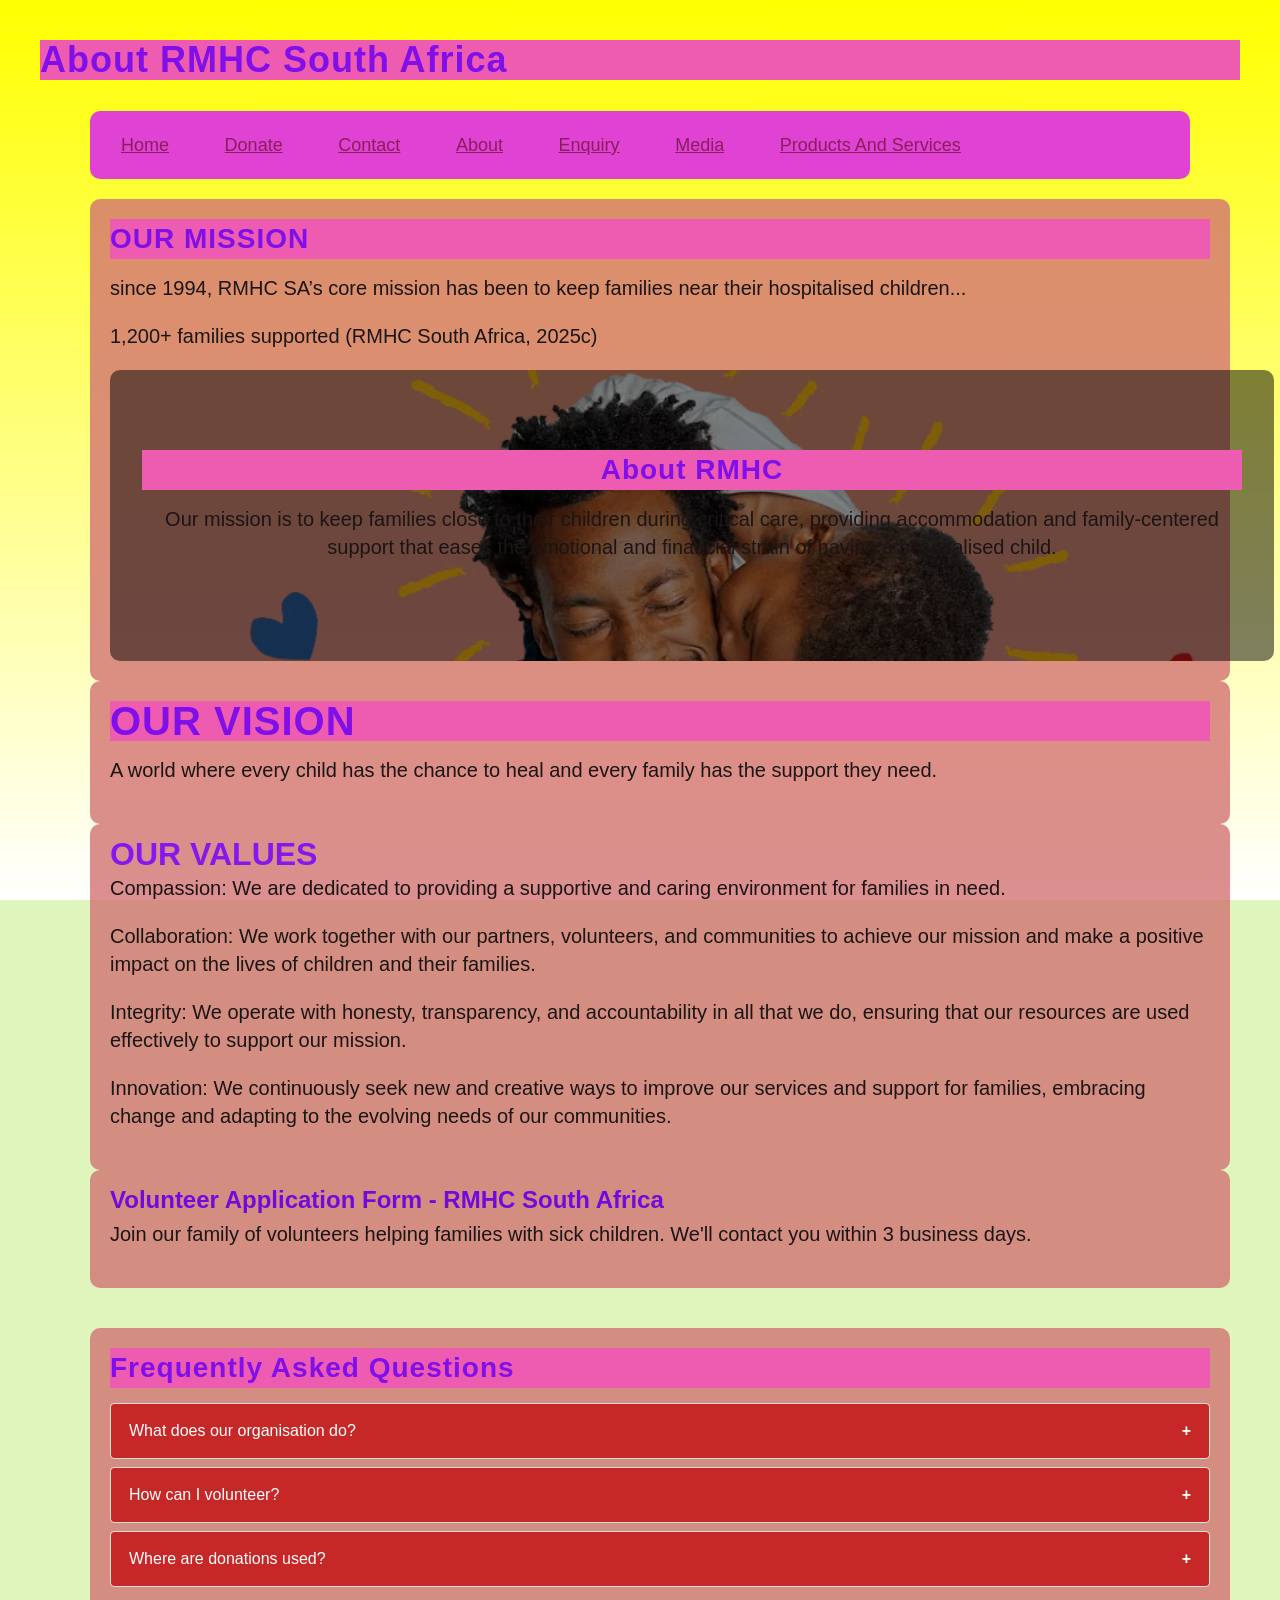
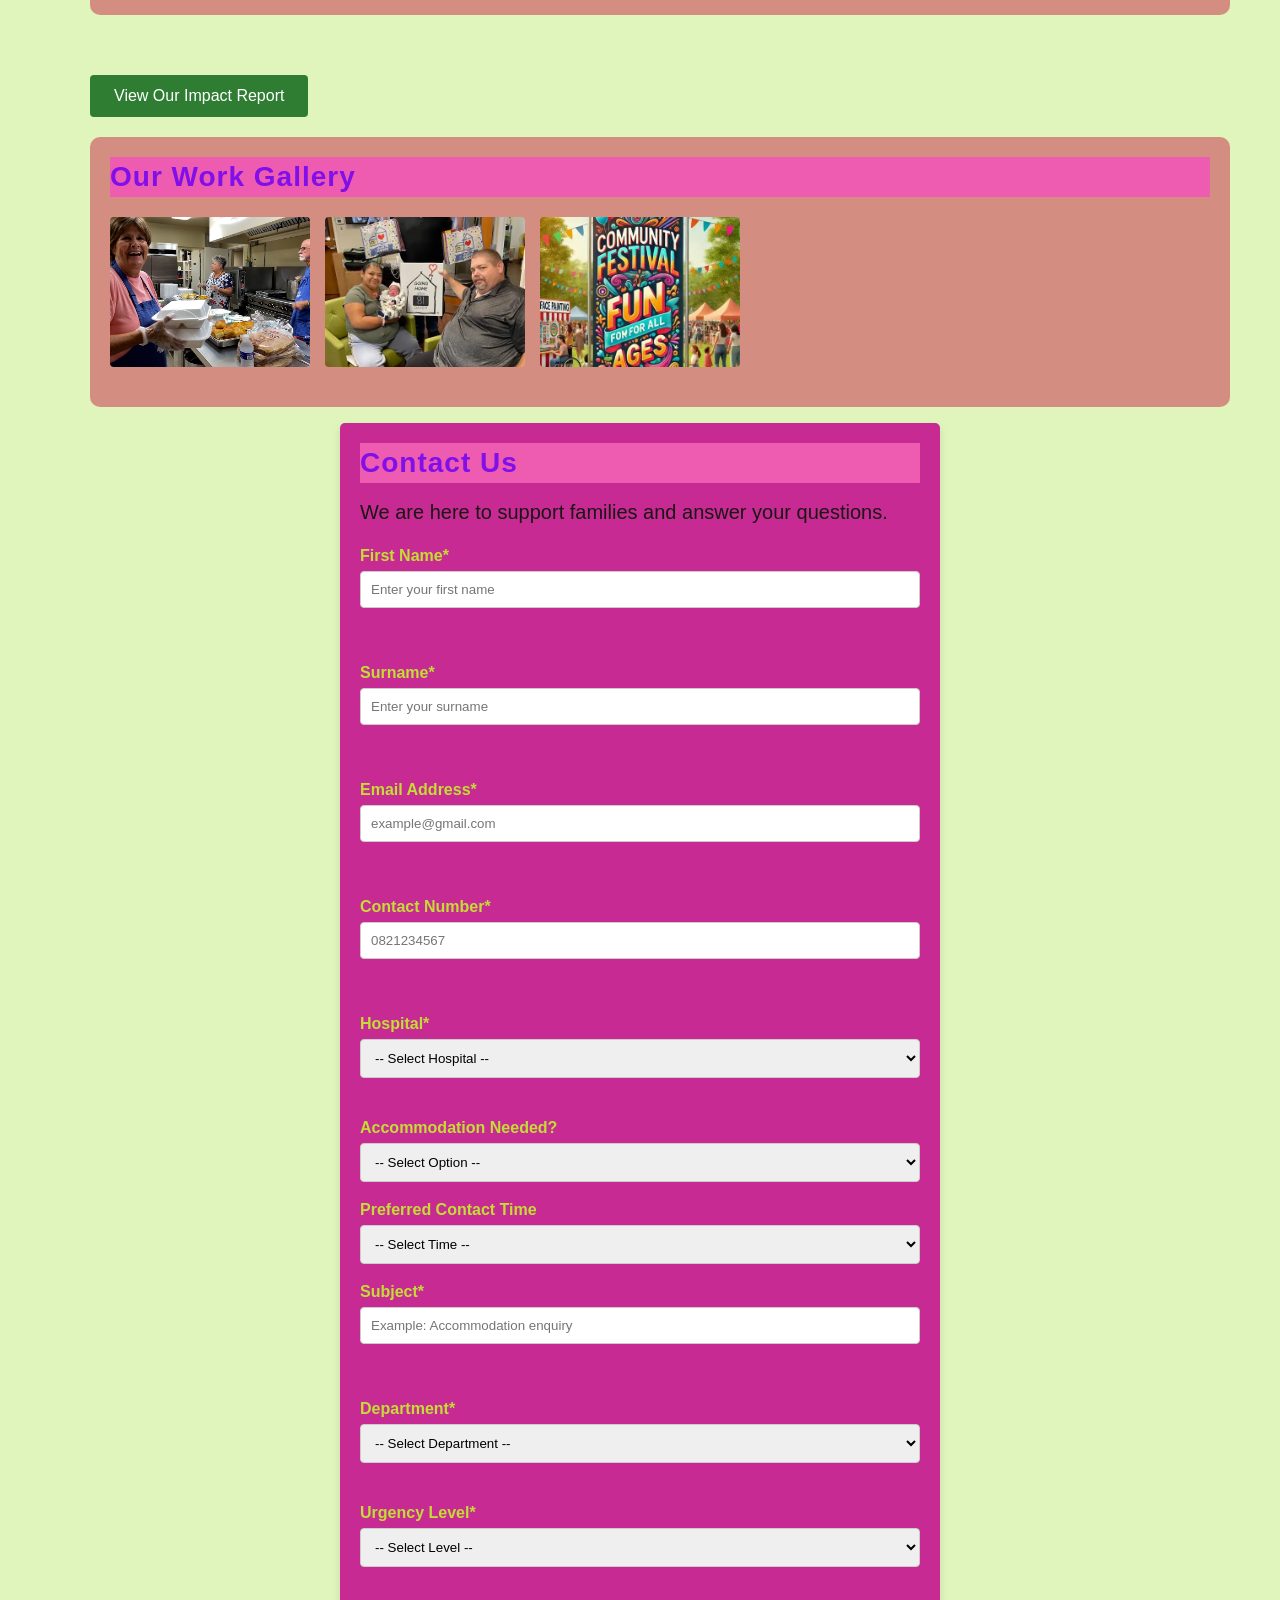
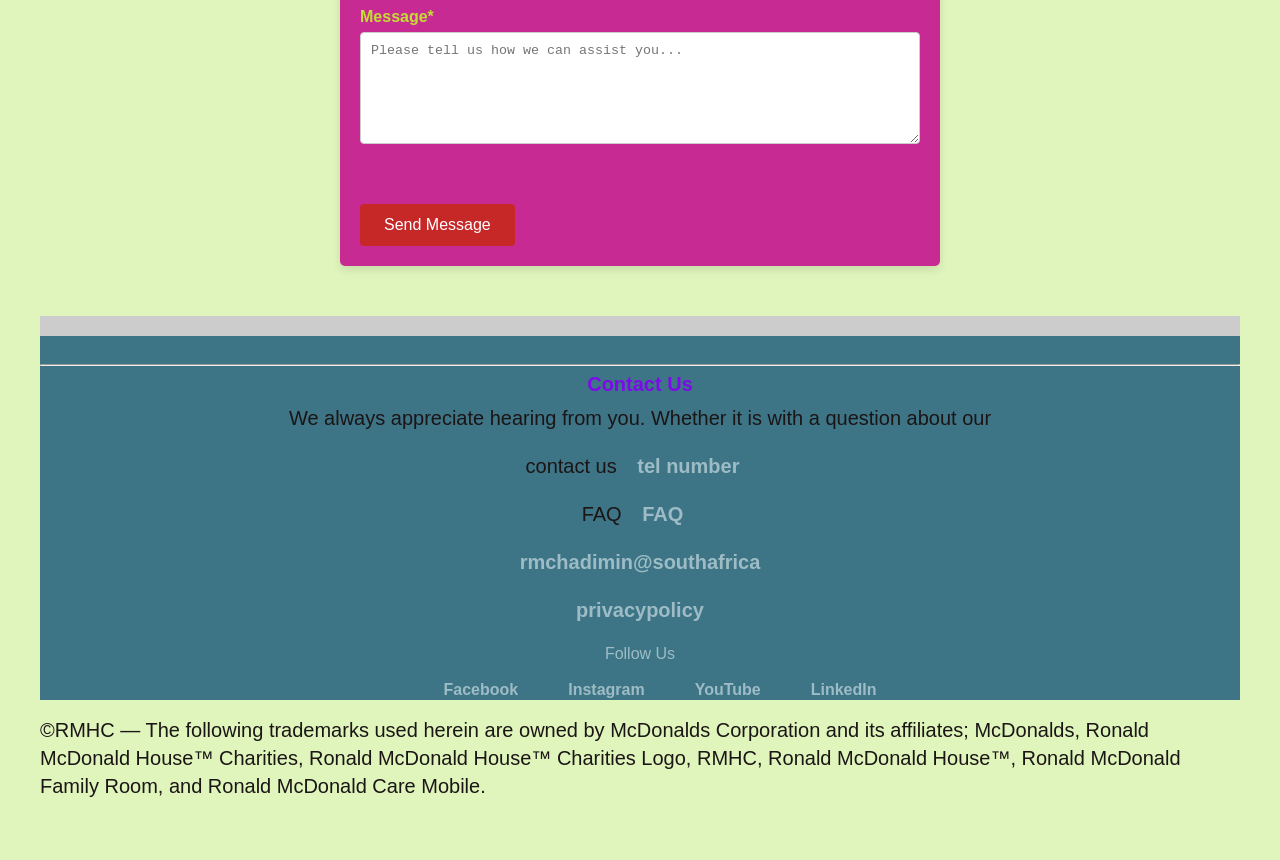
<file: about.html>
<!DOCTYPE html>
<html>
    <head>
    <meta charset="UTF-8">
    <meta name="viewport" content="width=device-width, initial-scale=1.0">
    <title>About Us | RMHC South Africa</title>
    <meta name="description" content="Learn about Ronald McDonald House Charities South Africa and our mission to support families.">
    <meta http-equiv="Content-Security-Policy" content="default-src 'self'; script-src 'self'; style-src 'self' 'unsafe-inline'; img-src 'self' data: https:; frame-src https://www.google.com;">
 <link rel="stylesheet" href="style.css">
</head>
<body>


<!-- tittle and main content -->
<h1>About RMHC South Africa</h1>
<!--main content-->
<main>
  <!--main  navigation menu- fixedstructure with ul inside nav -->
        <nav>
            <ul>
                <li><a href="index.html">Home</a></li>
                <li><a href="donate.html">Donate</a></li>
                <li><a href="contact.html">Contact</a></li>
                <li><a href="about.html">About</a></li>
                <li><a href="enquiry.html">Enquiry</a></li>
                <li><a href="media.html">Media</a></li>
                <li><a href="Product and Services.html">Products and Services</a></li>
            </ul>
          </nav>

  <!--mession,  vision, and values statement-->
  <section>
    <h2>OUR MISSION</h2>
    <!--mission statement paraphrased from rmhc.org.za/about-us (RMHC South Africa, 2024) -->
    <p> since 1994, RMHC SA’s core mission has been to keep families near their hospitalised children...</p>
  <p>1,200+ families supported (RMHC South Africa, 2025c)</p>
  
  <section class="about-bg">
  <h2>About RMHC</h2>
  <p>Our mission is to keep families close to their children during critical care, providing accommodation and family-centered support that eases the emotional and 
    financial strain of having a hospitalised child.</p>
</section>
  
  </section>

  <section>
  <h3>OUR VISION</h3>
  <p>A world where every child has the chance to heal and every family has the support they need.</p>
  </section>

  <section>
  <h4>OUR VALUES</h4>
  <p>Compassion: We are dedicated to providing a supportive and caring environment for families in need.</p>
  <p>Collaboration: We work together with our partners, volunteers, and communities to achieve our mission and make a positive impact on the lives of children and their families.</p>
  <p>Integrity: We operate with honesty, transparency, and accountability in all that we do, ensuring that our resources are used effectively to support our mission.</p>
  <p>Innovation: We continuously seek new and creative ways to improve our services and support for families, embracing change and adapting to the evolving needs of our communities.</p>
  </section>

  <section>
<h5>Volunteer Application Form - RMHC South Africa</h5>
<p>Join our family of volunteers helping families with sick children. We'll contact you within 3 business days.</p>

  </section>
  <!-- ACCORDION FAQ SECTION -->
<section class="faq-section">
    <h2>Frequently Asked Questions</h2>
    <div class="accordion">
        <div class="accordion-item">
            <button class="accordion-header">What does our organisation do?</button>
            <div class="accordion-content">
                <p>We provide support services for families in need across South Africa, focusing on food security and housing assistance.</p>
            </div>
        </div>
        <div class="accordion-item">
            <button class="accordion-header">How can I volunteer?</button>
            <div class="accordion-content">
                <p>Fill out the volunteer form above. We require volunteers to be 16+ and available for at least 4 hours per week.</p>
            </div>
        </div>
        <div class="accordion-item">
            <button class="accordion-header">Where are donations used?</button>
            <div class="accordion-content">
                <p>100% of public donations go directly to programme costs. Admin is covered by corporate sponsors.</p>
            </div>
        </div>
    </div>
</section>

<!-- MODAL TRIGGER BUTTON -->
<button id="openModalBtn" class="modal-btn">View Our Impact Report</button>

<!-- MODAL STRUCTURE -->
<div id="impactModal" class="modal">
    <div class="modal-content">
        <span class="close-modal">&times;</span>
        <h2>2025 Impact Report</h2>
        <p>We've helped over 2,000 families this year through our food and housing programmes.</p>
        <p>Download the full PDF report from our Enquiry page.</p>
    </div>
</div>

<!-- LIGHTBOX GALLERY -->
<section class="gallery-section">
    <h2>Our Work Gallery</h2>
    <div class="gallery">
        <img src="img/Volunteer packing up food.jpg" alt="Volunteers packing food" class="gallery-img">
        <img src="img/house handOvers.webp" alt="House handover" class="gallery-img">
        <img src="img/Community Events.webp" alt="Community event" class="gallery-img">
    </div>
</section>

<!-- LIGHTBOX POPUP -->
<div id="lightbox" class="lightbox">
    <span class="close-lightbox">&times;</span>
    <img class="lightbox-content" id="lightboxImg">
    <div id="caption"></div>
</div>
</main>
<form id="contactForm" novalidate>

    <h2>Contact Us</h2>
    <p>We are here to support families and answer your questions.</p>

    <!-- Personal Details -->
    <div class="form-group">
        <label for="cFname">First Name*</label>
        <input type="text" id="cFname"
               placeholder="Enter your first name" required>
        <span class="error" id="cFnameErr"></span>
    </div>

    <div class="form-group">
        <label for="cSname">Surname*</label>
        <input type="text" id="cSname"
               placeholder="Enter your surname" required>
        <span class="error" id="cSnameErr"></span>
    </div>

    <div class="form-group">
        <label for="cEmail">Email Address*</label>
        <input type="email" id="cEmail"
               placeholder="example@gmail.com" required>
        <span class="error" id="cEmailErr"></span>
    </div>

    <div class="form-group">
        <label for="cPhone">Contact Number*</label>
        <input type="tel" id="cPhone"
               placeholder="0821234567" required>
        <span class="error" id="cPhoneErr"></span>
    </div>

    <!-- Hospital Information -->
    <div class="form-group">
        <label for="cHospital">Hospital*</label>
        <select id="cHospital" required>
            <option value="">-- Select Hospital --</option>
            <option value="Chris Hani Baragwanath Hospital">
                Chris Hani Baragwanath Hospital
            </option>
            <option value="Charlotte Maxeke Johannesburg Academic Hospital">
                Charlotte Maxeke Johannesburg Academic Hospital
            </option>
            <option value="Nelson Mandela Children's Hospital">
                Nelson Mandela Children's Hospital
            </option>
            <option value="Red Cross War Memorial Children's Hospital">
                Red Cross War Memorial Children's Hospital
            </option>
            <option value="Other">Other</option>
        </select>
        <span class="error" id="cHospitalErr"></span>
    </div>

    <div class="form-group">
        <label for="cAccommodation">Accommodation Needed?</label>
        <select id="cAccommodation">
            <option value="">-- Select Option --</option>
            <option value="Yes">Yes</option>
            <option value="No">No</option>
            <option value="Need More Information">
                Need More Information
            </option>
        </select>
    </div>

    <div class="form-group">
        <label for="cTime">Preferred Contact Time</label>
        <select id="cTime">
            <option value="">-- Select Time --</option>
            <option value="Morning">Morning (08:00-12:00)</option>
            <option value="Afternoon">Afternoon (12:00-17:00)</option>
            <option value="Evening">Evening (17:00-20:00)</option>
        </select>
    </div>

    <!-- Enquiry Details -->
    <div class="form-group">
        <label for="cSubject">Subject*</label>
        <input type="text" id="cSubject"
               placeholder="Example: Accommodation enquiry"
               required>
        <span class="error" id="cSubjectErr"></span>
    </div>

    <div class="form-group">
        <label for="cDept">Department*</label>
        <select id="cDept" required>
            <option value="">-- Select Department --</option>
            <option value="General">General Enquiries</option>
            <option value="Volunteering">Volunteering</option>
            <option value="Donations">Donations & Sponsorship</option>
            <option value="Family Support">Family Support</option>
        </select>
        <span class="error" id="cDeptErr"></span>
    </div>

    <div class="form-group">
        <label for="cUrgency">Urgency Level*</label>
        <select id="cUrgency" required>
            <option value="">-- Select Level --</option>
            <option value="Low">Low</option>
            <option value="Medium">Medium</option>
            <option value="High">High</option>
        </select>
        <span class="error" id="cUrgencyErr"></span>
    </div>

    <div class="form-group">
        <label for="cMessage">Message*</label>
        <textarea id="cMessage" rows="6"
                  placeholder="Please tell us how we can assist you..."
                  required></textarea>
        <span class="error" id="cMessageErr"></span>
    </div>

    <button type="submit">Send Message</button>

</form>


<!--footer with contactand social information-->
<footer>
  <hr>
    <h6>Contact Us</h6>
    <p>We always appreciate hearing from you. Whether it is with a question about our
  <p>contact us <a href="https://rmhcsouthafrica.org/contact/">tel number</a></p>
  <p>FAQ <a href="https://rmhcsouthafrica.org/faq/">FAQ</a></p>
  <p><a href="rmhcadmin@rmhcsouthafrica.org">rmchadimin@southafrica</a></p>
  <p><a href="https://rmhcsouthafrica.org/privacy-policy/">privacypolicy</a></p>
             <!-- social media platforms are also used -->
    <h7>Follow Us</h7>
    <ul>
        <li><a href="https://www.facebook.com/profile.php?id=61577145423066">Facebook</a></li>
        <li><a href="https://www.instagram.com/rmhcsouthafrica/">Instagram</a></li>
        <li><a href="https://www.youtube.com/channel/UC22h9jaqYZO2PwjFaBDaCFQ">YouTube</a></li>
        <li><a href="https://www.linkedin.com/in/rmhcsouthafrica/">LinkedIn</a></li>
     </ul>         
   <!--Trademark Notice
   <p><small>Trademark Notice: The following trademarks used herein are owned by McDonalds Corporation and its affiliates; McDonalds, Ronald McDonald House™ Charities, Ronald McDonald House™ Charities Logo, RMHC, Ronald McDonald House™, Ronald McDonald Family Room, and Ronald McDonald Care Mobile.</small></p>
   -->
</footer>
<p>©RMHC — The following trademarks used herein are owned by McDonalds Corporation and its affiliates; McDonalds, Ronald McDonald House™ Charities, Ronald McDonald House™ Charities Logo, RMHC, Ronald McDonald House™, Ronald McDonald Family Room, and Ronald McDonald Care Mobile.</p>

    <script src="js/script.js"></script>
</body>
</html>
</file>
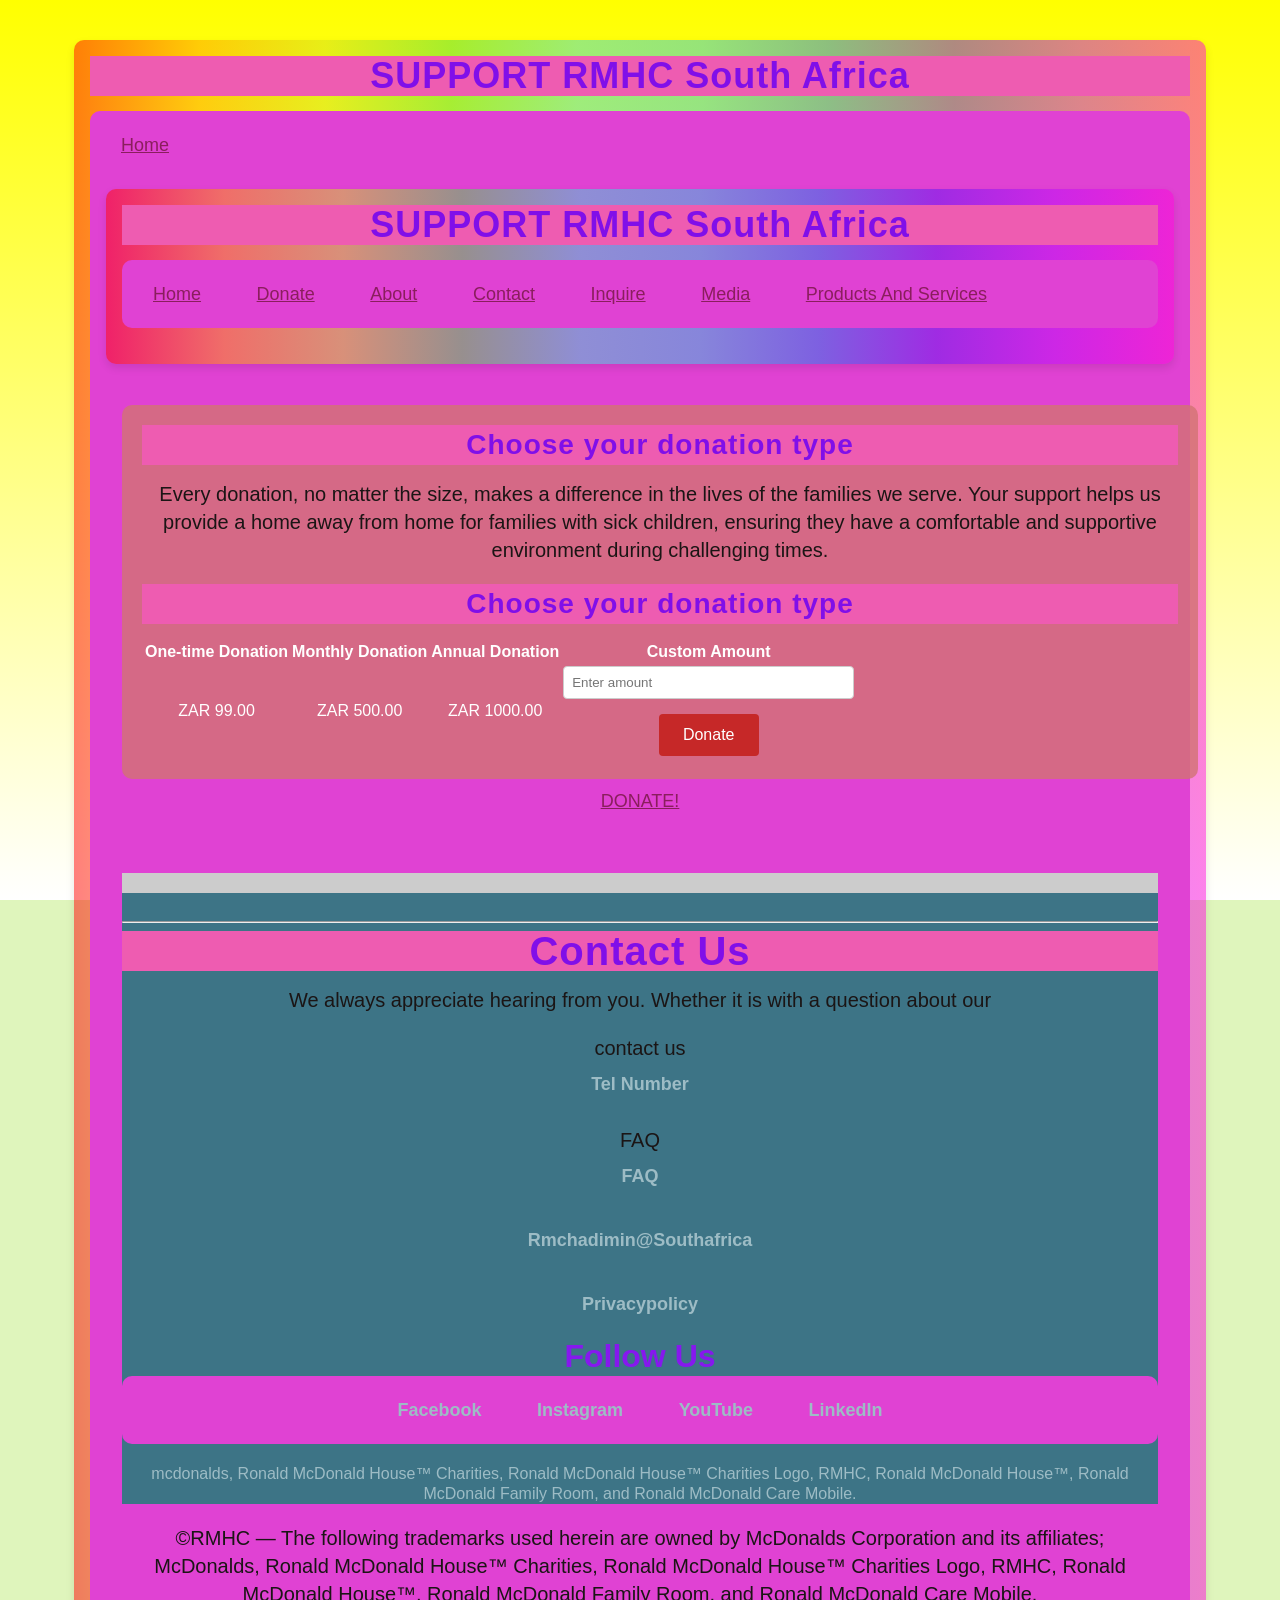
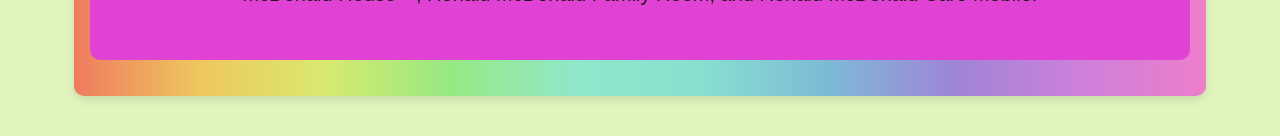
<file: donate.html>
<!DOCTYPE html>
<html lang="en">
  <head>
    <meta charset="UTF-8">
    <meta http-equiv="Content-Security-Policy" content="default-src 'self'; script-src 'self'; style-src 'self' 'unsafe-inline'; img-src 'self' data: https:;">
<meta http-equiv="X-Content-Type-Options" content="nosniff">
<meta http-equiv="X-Frame-Options" content="DENY">
    <meta name="viewport" content="width=device-width, initial-scale=1.0">
    <title>About Us | Ronald McDonald House Charities South Africa</title>
    <meta name="description" content="RMHC South Africa keeps families together during a child's medical crisis. Learn about our Houses, Family Rooms, and Care Mobile programmes.">
    <meta name="keywords" content="Ronald McDonald House South Africa, RMHC Johannesburg, families with sick children, paediatric support SA, charity accommodation">
    <link rel="stylesheet" href="style.css">
</head>

</head>
<body>
  <!-- header with navigation for consistency across pages -->
  <header>
    <h1>SUPPORT RMHC South Africa</h1>
    <nav>
      <ul>
      <li><a href="index.html">Home</a></li>
    <meta name="description" content="Learn about our mission to support families in Mbombela. Founded in 2020, we've helped 2,000+ people with food and housing.">
    <meta name="keywords" content="Mbombela NGO, community support Mpumalanga, volunteer South Africa, charity Mbombela">
    
    <link rel="stylesheet" href="style.css">
</head>
  <header>
    <h1>SUPPORT RMHC South Africa</h1>
    <nav>
      <ul>
      <li><a href="index.html">Home</a></li>
      <li><a href="donate.html">Donate</a></li>
      <li><a href="about.html">About</a></li>
      <li><a href="contact.html">Contact</a></li>
      <li><a href="enquiry.html">Inquire</a></li>
      <li><a href="media.html">Media</a></li>
      <li><a href="Product and Services.html">Products and Services</a></li>
      </ul>
    </nav>
  </header>
  <!-- Main content -->
   <main>
   <section>
    <h2>Choose your donation type</h2>
    <p>Every donation, no matter the size, makes a difference in the lives of the families we serve. Your support helps us provide a home away from home for families with sick children, ensuring they have a comfortable and supportive environment during challenging times.</p>

<h2>Choose your donation type</h2>
<!-- table for donation options -->
<table>
    <tr>
        <th>One-time Donation</th>
        <th>Monthly Donation</th>
        <th>Annual Donation</th>
        <th>Custom Amount</th>
    </tr>

    <tr>
        <td>ZAR 99.00</td>
        <td>ZAR 500.00</td>
        <td>ZAR 1000.00</td>

        <td>
            <input type="number"
                   id="customAmount"
                   placeholder="Enter amount"
                   min="1">

            <button type="button"
                    onclick="donateCustomAmount()">
                Donate
            </button>
        </td>
    </tr>
</table>
</section>

  <!-- link opens in new tab for better user experience -->
<p><a href="donate.html" target="_blank">DONATE!</a></p>

<!-- footer with contact and social information -->

<footer>
    <hr>
    <h3>Contact Us</h3>
    <p>We always appreciate hearing from you. Whether it is with a question about our
  <p>contact us <a href="https://rmhcsouthafrica.org/contact/">tel number</a></p>
  <p>FAQ <a href="https://rmhcsouthafrica.org/faq/">FAQ</a></p>
  <p><a href="rmhcadmin@rmhcsouthafrica.org">rmchadimin@southafrica</a></p>
  <p><a href="https://rmhcsouthafrica.org/privacy-policy/">privacypolicy</a></p>
             <!-- social media platforms are also used -->
    <h4>Follow Us</h4>
    <ul>
        <li><a href="https://www.facebook.com/profile.php?id=61577145423066">Facebook</a></li>
        <li><a href="https://www.instagram.com/rmhcsouthafrica/">Instagram</a></li>
        <li><a href="https://www.youtube.com/channel/UC22h9jaqYZO2PwjFaBDaCFQ">YouTube</a></li>
        <li><a href="https://www.linkedin.com/in/rmhcsouthafrica/">LinkedIn</a></li>
     </ul>         
   <!--Trademark Notice
   <p><small>Trademark Notice: The following trademarks used herein are owned by McDonalds Corporation and its affiliates; McDonalds, Ronald McDonald House™ Charities, Ronald McDonald House™ Charities Logo, RMHC, Ronald McDonald House™, Ronald McDonald Family Room, and Ronald McDonald Care Mobile.</small></p>
   -->
   mcdonalds, Ronald McDonald House™ Charities, Ronald McDonald House™ Charities Logo, RMHC, Ronald McDonald House™, Ronald McDonald Family Room, and Ronald McDonald Care Mobile.</p>
</footer>
<p>©RMHC — The following trademarks used herein are owned by McDonalds Corporation and its affiliates; McDonalds, Ronald McDonald House™ Charities, Ronald McDonald House™ Charities Logo, RMHC, Ronald McDonald House™, Ronald McDonald Family Room, and Ronald McDonald Care Mobile.</p>


</body>
      </html>
</file>
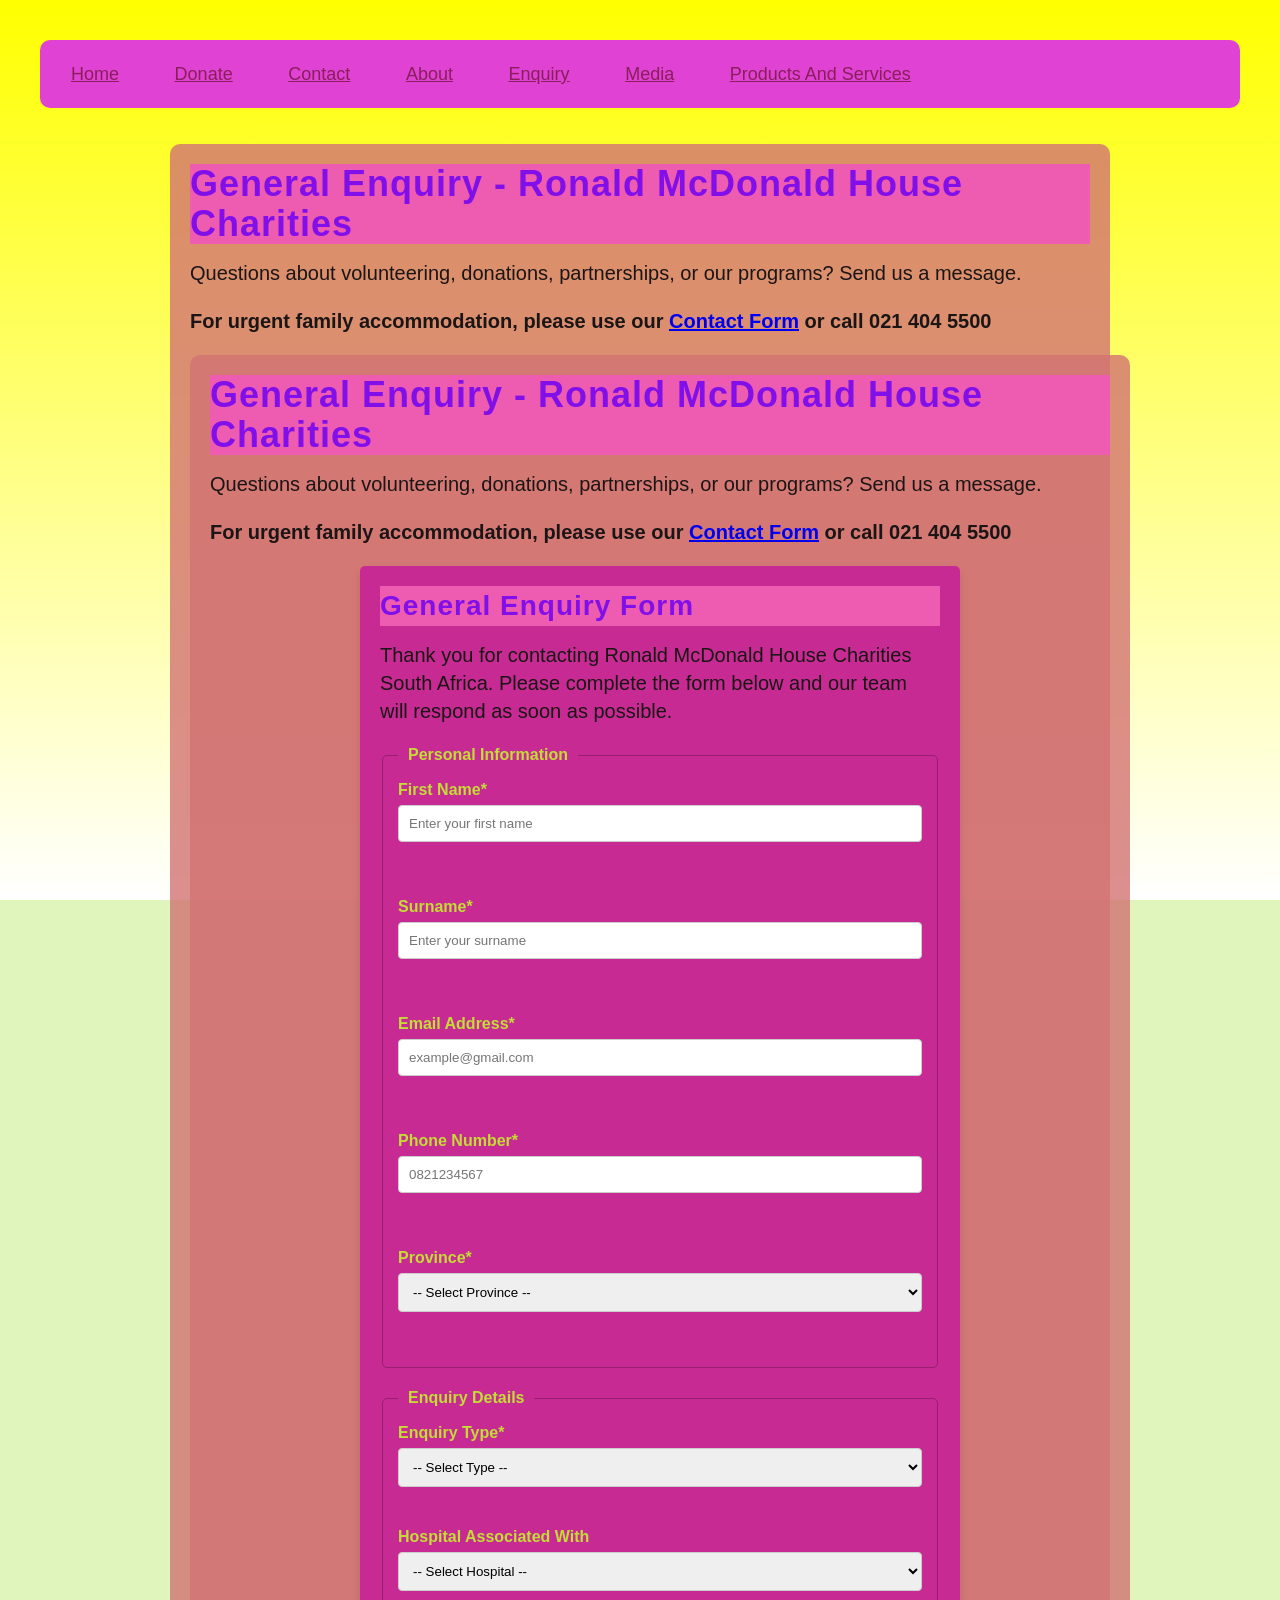
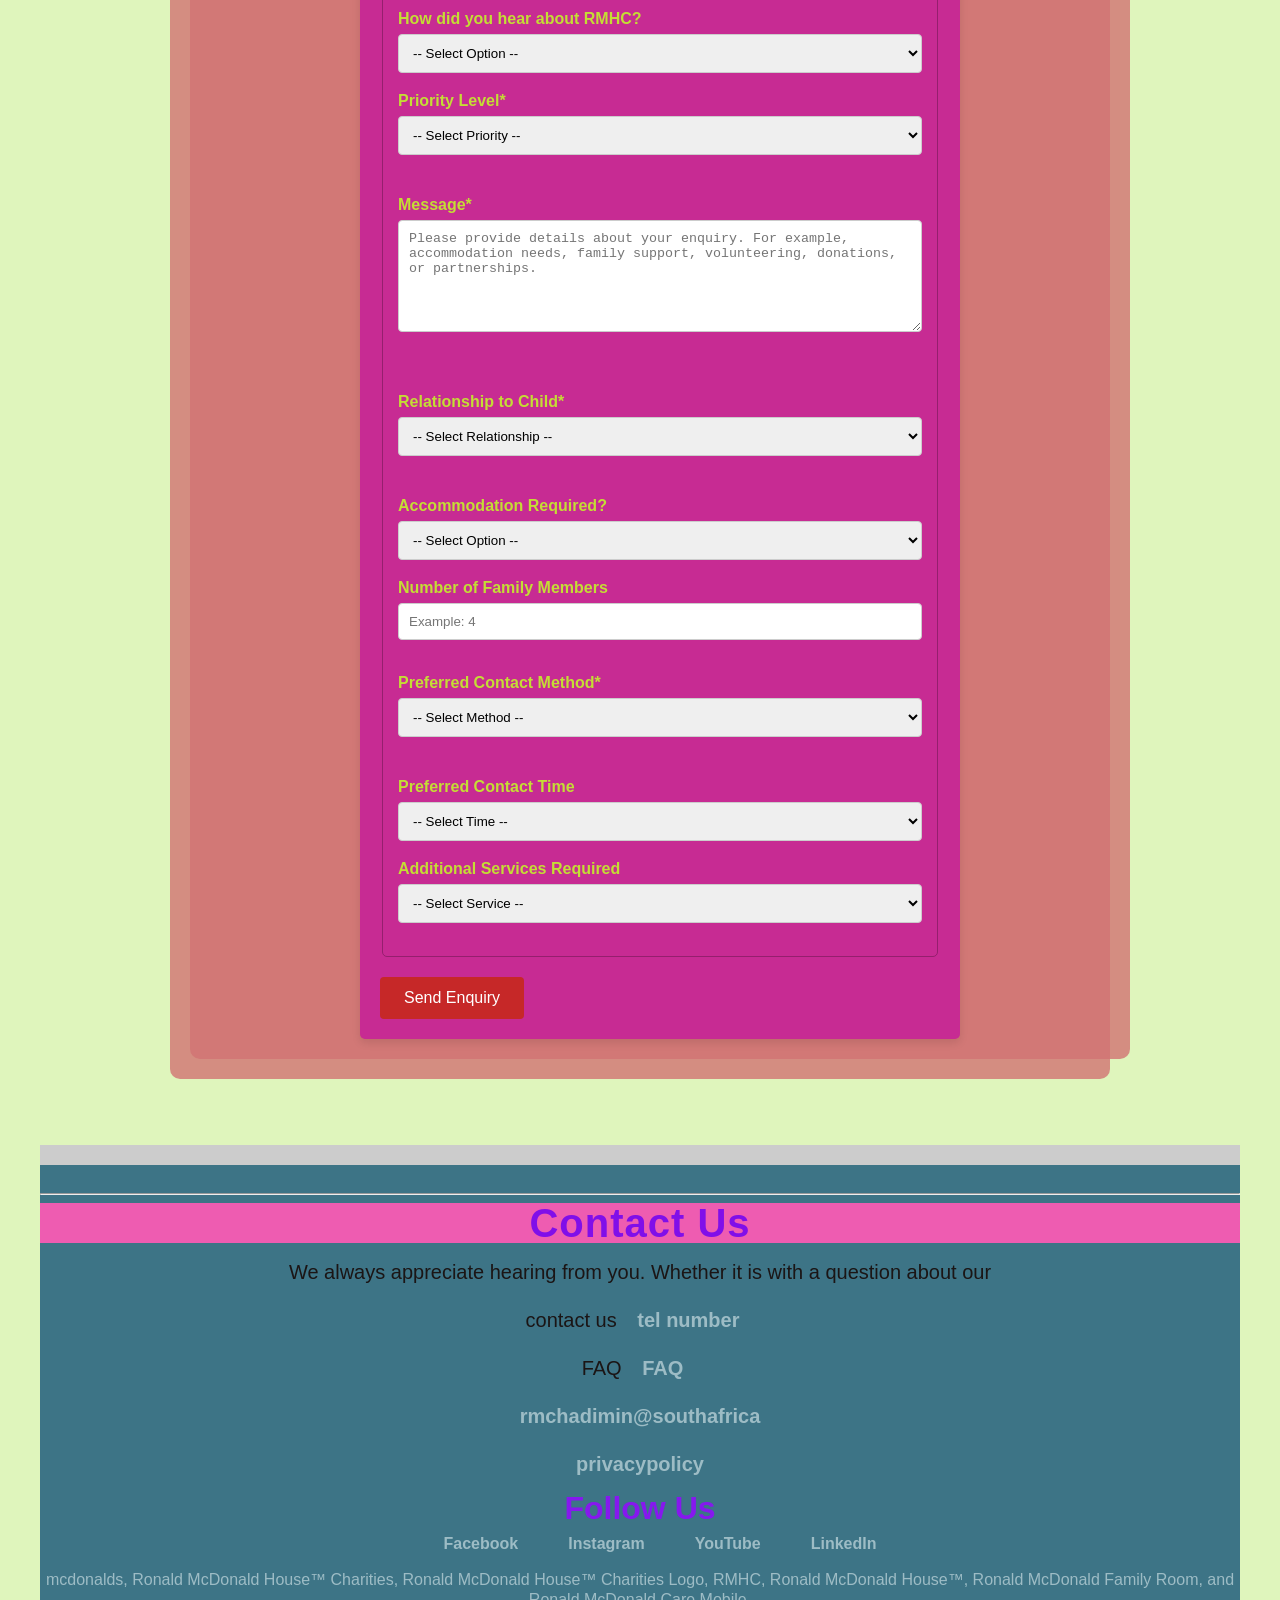
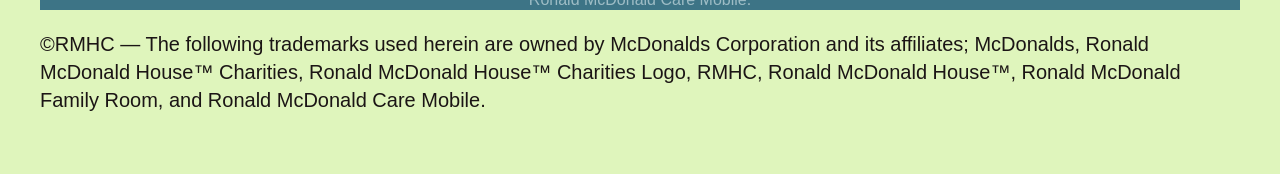
<file: enquiry.html>
<!DOCTYPE html>
<html lang="en">
<head>
    <head>
    <meta charset="UTF-8">
    <meta name="viewport" content="width=device-width, initial-scale=1.0">
    <title>Enquiry | RMHC South Africa</title>
    <meta name="description" content="Send an enquiry to Ronald McDonald House Charities South Africa.">
    <meta http-equiv="Content-Security-Policy" content="default-src 'self'; script-src 'self'; style-src 'self' 'unsafe-inline'; img-src 'self' data: https:; frame-src https://www.google.com;">
    <link rel="stylesheet" href="style.css">
</head>

</head>
<!--main  navigation menu- fixedstructure with ul inside nav -->
        <nav>
            <ul>
                <li><a href="index.html">Home</a></li>
                <li><a href="donate.html">Donate</a></li>
                <li><a href="contact.html">Contact</a></li>
                <li><a href="about.html">About</a></li>
                <li><a href="enquiry.html">Enquiry</a></li>
                <li><a href="media.html">Media</a></li>
                <li><a href="Product and Services.html">Products and Services</a></li>
            </ul>
        </nav>
<!-- This is where you enter your personal information -->
  <main>
<section class="contact-section">
  <h1>General Enquiry - Ronald McDonald House Charities</h1>
  <p>Questions about volunteering, donations, partnerships, or our programs? Send us a message.</p>
  <p><strong>For urgent family accommodation, please use our <a href="contact.html">Contact Form</a> or call 021 404 5500</strong></p>
<!DOCTYPE html>
<html lang="en">
<head>
  <meta charset="UTF-8">
  <meta name="viewport" content="width=device-width, initial-scale=1.0">
  <title>Enquiry Form - RMHC SA</title>
  <link rel="stylesheet" href="style.css">
</head>
<body>

<section class="contact-section">
  <h1>General Enquiry - Ronald McDonald House Charities</h1>
  <p>Questions about volunteering, donations, partnerships, or our programs? Send us a message.</p>
  <p><strong>For urgent family accommodation, please use our <a href="contact.html">Contact Form</a> or call 021 404 5500</strong></p>

<form id="enquiryForm" novalidate>

    <h2>General Enquiry Form</h2>

    <p>
        Thank you for contacting Ronald McDonald House Charities South Africa.
        Please complete the form below and our team will respond as soon as possible.
    </p>

    <!-- Personal Details -->
    <fieldset>
        <legend>Personal Information</legend>

        <div class="form-group">
            <label for="eFname">First Name*</label>
            <input type="text" id="eFname"
                   placeholder="Enter your first name" required>
            <span class="error" id="eFnameErr"></span>
        </div>

        <div class="form-group">
            <label for="eSname">Surname*</label>
            <input type="text" id="eSname"
                   placeholder="Enter your surname" required>
            <span class="error" id="eSnameErr"></span>
        </div>

        <div class="form-group">
            <label for="eEmail">Email Address*</label>
            <input type="email" id="eEmail"
                   placeholder="example@gmail.com" required>
            <span class="error" id="eEmailErr"></span>
        </div>

        <div class="form-group">
            <label for="ePhone">Phone Number*</label>
            <input type="tel" id="ePhone"
                   placeholder="0821234567" required>
            <span class="error" id="ePhoneErr"></span>
        </div>

        <div class="form-group">
            <label for="eProvince">Province*</label>
            <select id="eProvince" required>
                <option value="">-- Select Province --</option>
                <option>Gauteng</option>
                <option>Western Cape</option>
                <option>KwaZulu-Natal</option>
                <option>Eastern Cape</option>
                <option>Mpumalanga</option>
                <option>Limpopo</option>
                <option>North West</option>
                <option>Free State</option>
                <option>Northern Cape</option>
            </select>
            <span class="error" id="eProvinceErr"></span>
        </div>

    </fieldset>

    <!-- Enquiry Details -->
    <fieldset>
        <legend>Enquiry Details</legend>

        <div class="form-group">
            <label for="eType">Enquiry Type*</label>
            <select id="eType" required>
                <option value="">-- Select Type --</option>
                <option>Accommodation Information</option>
                <option>Family Support Services</option>
                <option>Donations and Sponsorship</option>
                <option>Volunteer Opportunities</option>
                <option>Corporate Partnerships</option>
                <option>Fundraising Events</option>
                <option>Media and Press</option>
                <option>Careers</option>
                <option>General Information</option>
                <option>Other</option>
            </select>
            <span class="error" id="eTypeErr"></span>
        </div>

        <div class="form-group">
            <label for="eHospital">Hospital Associated With</label>
            <select id="eHospital">
                <option value="">-- Select Hospital --</option>
                <option>Nelson Mandela Children's Hospital</option>
                <option>Chris Hani Baragwanath Hospital</option>
                <option>Charlotte Maxeke Hospital</option>
                <option>Red Cross Children's Hospital</option>
                <option>Other Hospital</option>
            </select>
        </div>

        <div class="form-group">
            <label for="eRef">How did you hear about RMHC?</label>
            <select id="eRef">
                <option value="">-- Select Option --</option>
                <option>Social Media</option>
                <option>Friend or Family</option>
                <option>Hospital Staff</option>
                <option>Website</option>
                <option>News Article</option>
                <option>Community Event</option>
                <option>McDonald's Restaurant</option>
            </select>
        </div>

        <div class="form-group">
            <label for="ePriority">Priority Level*</label>
            <select id="ePriority" required>
                <option value="">-- Select Priority --</option>
                <option>Low</option>
                <option>Medium</option>
                <option>High</option>
                <option>Urgent</option>
            </select>
            <span class="error" id="ePriorityErr"></span>
        </div>

        <div class="form-group">
            <label for="eMessage">Message*</label>
            <textarea id="eMessage"
                      rows="6"
                      placeholder="Please provide details about your enquiry. For example, accommodation needs, family support, volunteering, donations, or partnerships."
                      required></textarea>
            <span class="error" id="eMessageErr"></span>
        </div>
<div class="form-group">
    <label for="eRelation">Relationship to Child*</label>
    <select id="eRelation" required>
        <option value="">-- Select Relationship --</option>
        <option>Parent</option>
        <option>Guardian</option>
        <option>Grandparent</option>
        <option>Relative</option>
        <option>Other</option>
    </select>
    <span class="error" id="eRelationErr"></span>
</div>

<div class="form-group">
    <label for="eAccommodation">Accommodation Required?</label>
    <select id="eAccommodation">
        <option value="">-- Select Option --</option>
        <option>Yes</option>
        <option>No</option>
        <option>Need More Information</option>
    </select>
</div>

<div class="form-group">
    <label for="eFamilySize">Number of Family Members</label>
    <input type="number"
           id="eFamilySize"
           min="1"
           max="10"
           placeholder="Example: 4">
</div>

<div class="form-group">
    <label for="eContactMethod">Preferred Contact Method*</label>
    <select id="eContactMethod" required>
        <option value="">-- Select Method --</option>
        <option>Email</option>
        <option>Phone Call</option>
        <option>WhatsApp</option>
    </select>
    <span class="error" id="eContactMethodErr"></span>
</div>

<div class="form-group">
    <label for="eContactTime">Preferred Contact Time</label>
    <select id="eContactTime">
        <option value="">-- Select Time --</option>
        <option>Morning (08:00 - 12:00)</option>
        <option>Afternoon (12:00 - 17:00)</option>
        <option>Evening (17:00 - 20:00)</option>
    </select>
</div>

<div class="form-group">
    <label for="eServices">Additional Services Required</label>
    <select id="eServices">
        <option value="">-- Select Service --</option>
        <option>Accommodation Support</option>
        <option>Family Support</option>
        <option>Counselling Information</option>
        <option>Transport Assistance</option>
        <option>Donation Information</option>
        <option>Volunteer Information</option>
    </select>
</div>
    </fieldset>

    <button type="submit">Send Enquiry</button>

</form>
</main>

<!-- Footer section with contact information -->
 <footer>
    <hr>
    <h3>Contact Us</h3>
    <p>We always appreciate hearing from you. Whether it is with a question about our
  <p>contact us <a href="https://rmhcsouthafrica.org/contact/">tel number</a></p>
  <p>FAQ <a href="https://rmhcsouthafrica.org/faq/">FAQ</a></p>
  <p><a href="rmhcadmin@rmhcsouthafrica.org">rmchadimin@southafrica</a></p>
  <p><a href="https://rmhcsouthafrica.org/privacy-policy/">privacypolicy</a></p>
             <!-- social media platforms are also used -->

    <h4>Follow Us</h4>
    <ul>
        <li><a href="https://www.facebook.com/profile.php?id=61577145423066">Facebook</a></li>
        <li><a href="https://www.instagram.com/rmhcsouthafrica/">Instagram</a></li>
        <li><a href="https://www.youtube.com/channel/UC22h9jaqYZO2PwjFaBDaCFQ">YouTube</a></li>
        <li><a href="https://www.linkedin.com/in/rmhcsouthafrica/">LinkedIn</a></li>
     </ul>         
   <!--Trademark Notice
   <p><small>Trademark Notice: The following trademarks used herein are owned by McDonalds Corporation and its affiliates; McDonalds, Ronald McDonald House™ Charities, Ronald McDonald House™ Charities Logo, RMHC, Ronald McDonald House™, Ronald McDonald Family Room, and Ronald McDonald Care Mobile.</small></p>
   -->
   mcdonalds, Ronald McDonald House™ Charities, Ronald McDonald House™ Charities Logo, RMHC, Ronald McDonald House™, Ronald McDonald Family Room, and Ronald McDonald Care Mobile.</p>
</footer>  

<p>©RMHC — The following trademarks used herein are owned by McDonalds Corporation and its affiliates; McDonalds, Ronald McDonald House™ Charities, Ronald McDonald House™ Charities Logo, RMHC, Ronald McDonald House™, Ronald McDonald Family Room, and Ronald McDonald Care Mobile.</P>

  <script src="js/script.js" defer></script>  
</body>

</html>
</file>
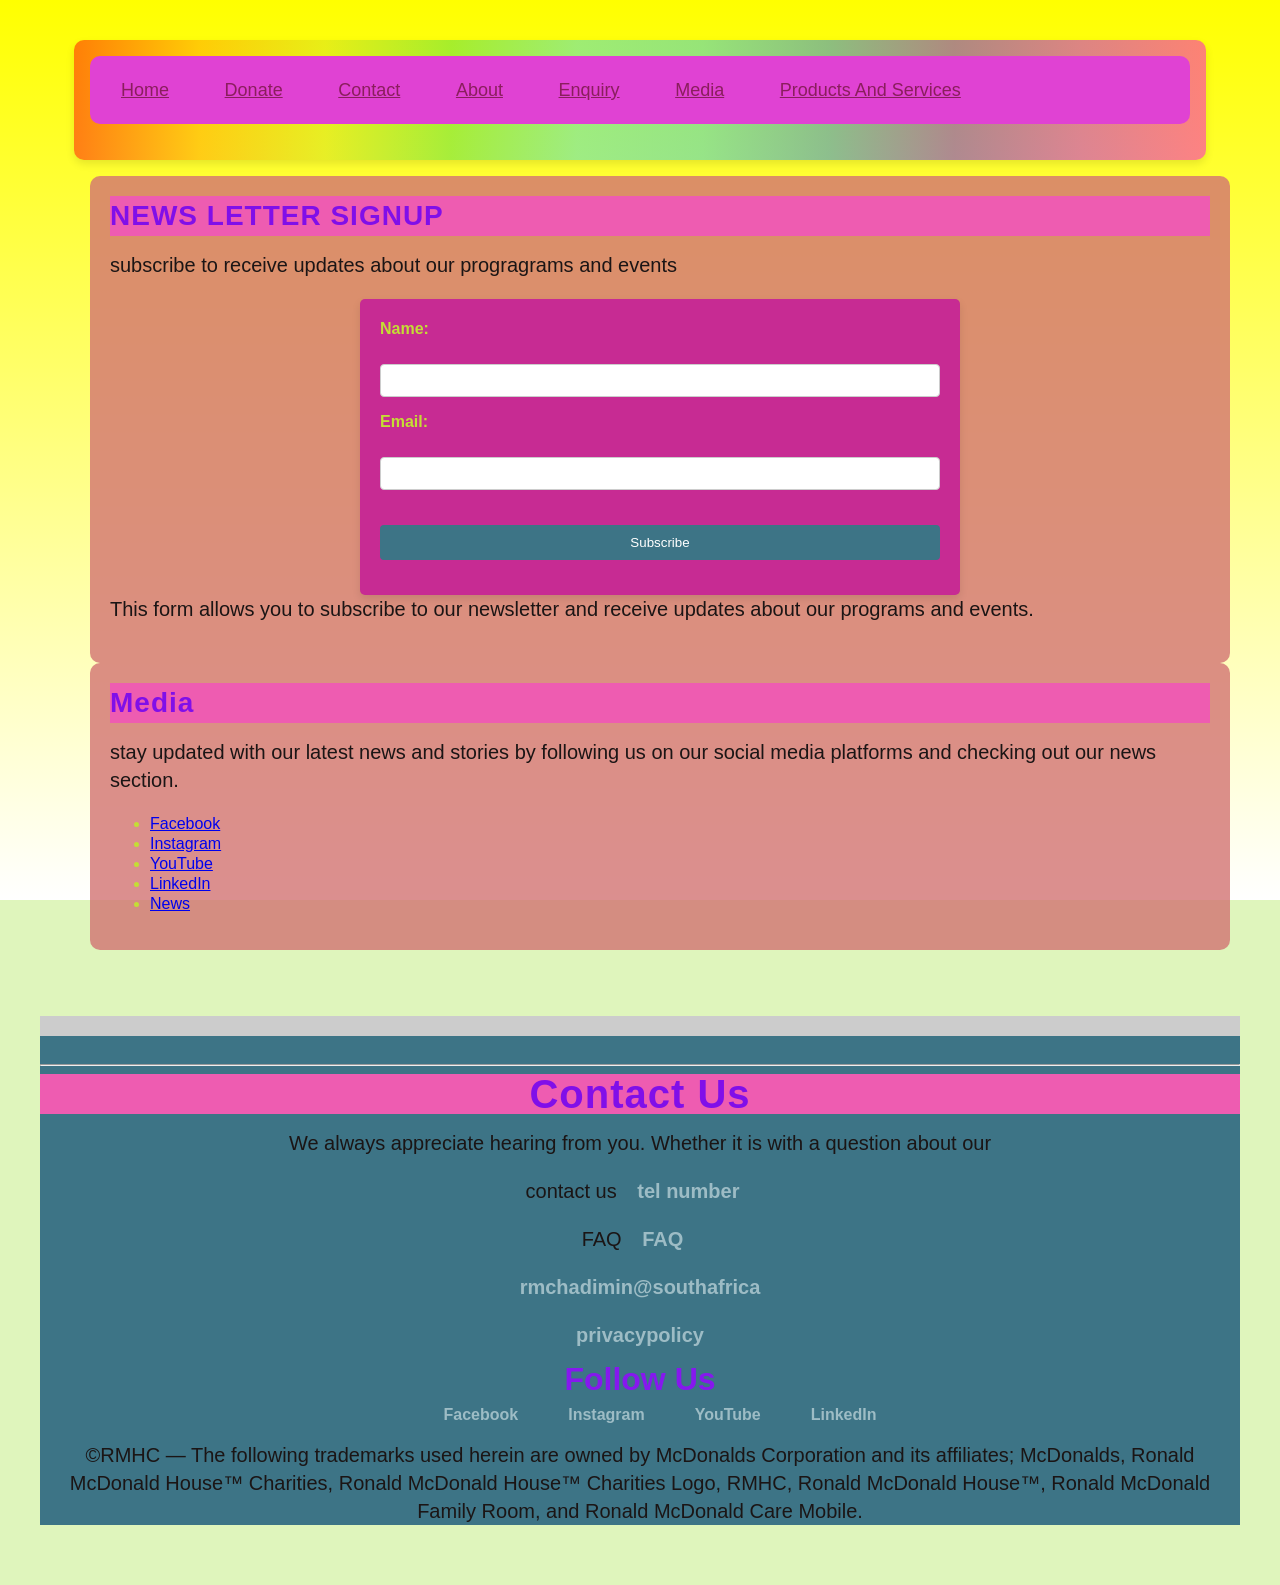
<file: media.html>
<!DOCTYPE html>
<html lang="en">
  <head>
    <head>
    <meta charset="UTF-8">
    <meta http-equiv="Content-Security-Policy" content="default-src 'self'; script-src 'self'; style-src 'self' 'unsafe-inline'; img-src 'self' data: https:;">
<meta http-equiv="X-Content-Type-Options" content="nosniff">
<meta http-equiv="X-Frame-Options" content="DENY">
    <meta name="viewport" content="width=device-width, initial-scale=1.0">
    <title>Media | Ronald McDonald House Charities South Africa</title> 
    <meta name="description" content="Stay connected with RMHC South Africa through our media channels. Follow us on social media, subscribe to our newsletter, and check out our news section for the latest updates and stories.">
    <meta name="keywords" content="RMHC South Africa media, RMHC social media, RMHC newsletter, RMHC news, Ronald McDonald House South Africa updates">
    <link rel="stylesheet" href="style.css">
  </head>
<body>
  <!--header with navigation for consistency across pages -->
  <header>
    <nav>
      <ul>
          <li><a href="index.html">Home</a></li>
          <li><a href="donate.html">Donate</a></li>
          <li><a href="contact.html">Contact</a></li>
          <li><a href="about.html">About</a></li>
          <li><a href="enquiry.html">Enquiry</a></li>
          <li><a href="media.html">Media</a></li>
          <li><a href="Product and Services.html">Products and Services</a></li>
      </ul>
    </nav>
  </header>
  <!-- Main content for media page -->
  <main>
    <!--newsletter signup-->
    <section>
<h2>NEWS LETTER SIGNUP</h2>
<p>subscribe to receive updates about our progragrams and events</p>
<!--fixed form- changed input types-->
<form action="#" method="post">
  <label for="name">Name:</label><br>
  <input type="text" id="name" name="name"><br>
  <label for="email">Email:</label><br>
  <input type="email" id="email" name="email"><br><br>
  <input type="submit" value="Subscribe">
</form>
<!-- this explain the purpose of the newsletter signup form -->
 <p>This form allows you to subscribe to our newsletter and receive updates about our programs and events.</p>
    </section>
    <!--media links-->
    <section>
      <h2>Media</h2>
      <p>stay updated with our latest news and stories by following us on our social media platforms and checking out our news section.</p>
      <ul>
        <li><a href="https://www.facebook.com/profile.php?id=61577145423066">Facebook</a></li>
        <li><a href="https://www.instagram.com/rmhcsouthafrica/">Instagram</a></li>
        <li><a href="https://www.youtube.com/channel/UC22h9jaqYZO2PwjFaBDaCFQ">YouTube</a></li>
        <li><a href="https://www.linkedin.com/in/rmhcsouthafrica/">LinkedIn</a></li>
        <li><a href="https://rmhcsouthafrica.org/category/news/">News</a></li>
      </ul>
    </section>
  </main>

  <!--footer with contact info and social media links for consistency across pages -->
 <footer>
    <hr>
    <h3>Contact Us</h3>
    <p>We always appreciate hearing from you. Whether it is with a question about our
  <p>contact us <a href="https://rmhcsouthafrica.org/contact/">tel number</a></p>
  <p>FAQ <a href="https://rmhcsouthafrica.org/faq/">FAQ</a></p>
  <p><a href="rmhcadmin@rmhcsouthafrica.org">rmchadimin@southafrica</a></p>
  <p><a href="https://rmhcsouthafrica.org/privacy-policy/">privacypolicy</a></p>
             <!-- social media platforms are also used -->
    <h4>Follow Us</h4>
    <ul>
        <li><a href="https://www.facebook.com/profile.php?id=61577145423066">Facebook</a></li>
        <li><a href="https://www.instagram.com/rmhcsouthafrica/">Instagram</a></li>
        <li><a href="https://www.youtube.com/channel/UC22h9jaqYZO2PwjFaBDaCFQ">YouTube</a></li>
        <li><a href="https://www.linkedin.com/in/rmhcsouthafrica/">LinkedIn</a></li>
     </ul>         
   <!--Trademark Notice
   <p><small>Trademark Notice: The following trademarks used herein are owned by McDonalds Corporation and its affiliates; McDonalds, Ronald McDonald House™ Charities, Ronald McDonald House™ Charities Logo, RMHC, Ronald McDonald House™, Ronald McDonald Family Room, and Ronald McDonald Care Mobile.</small></p>
   -->
   <p>©RMHC — The following trademarks used herein are owned by McDonalds Corporation and its affiliates; McDonalds, Ronald McDonald House™ Charities, Ronald McDonald House™ Charities Logo, RMHC, Ronald McDonald House™, Ronald McDonald Family Room, and Ronald McDonald Care Mobile.</p>
</body>
      </html>
</file>
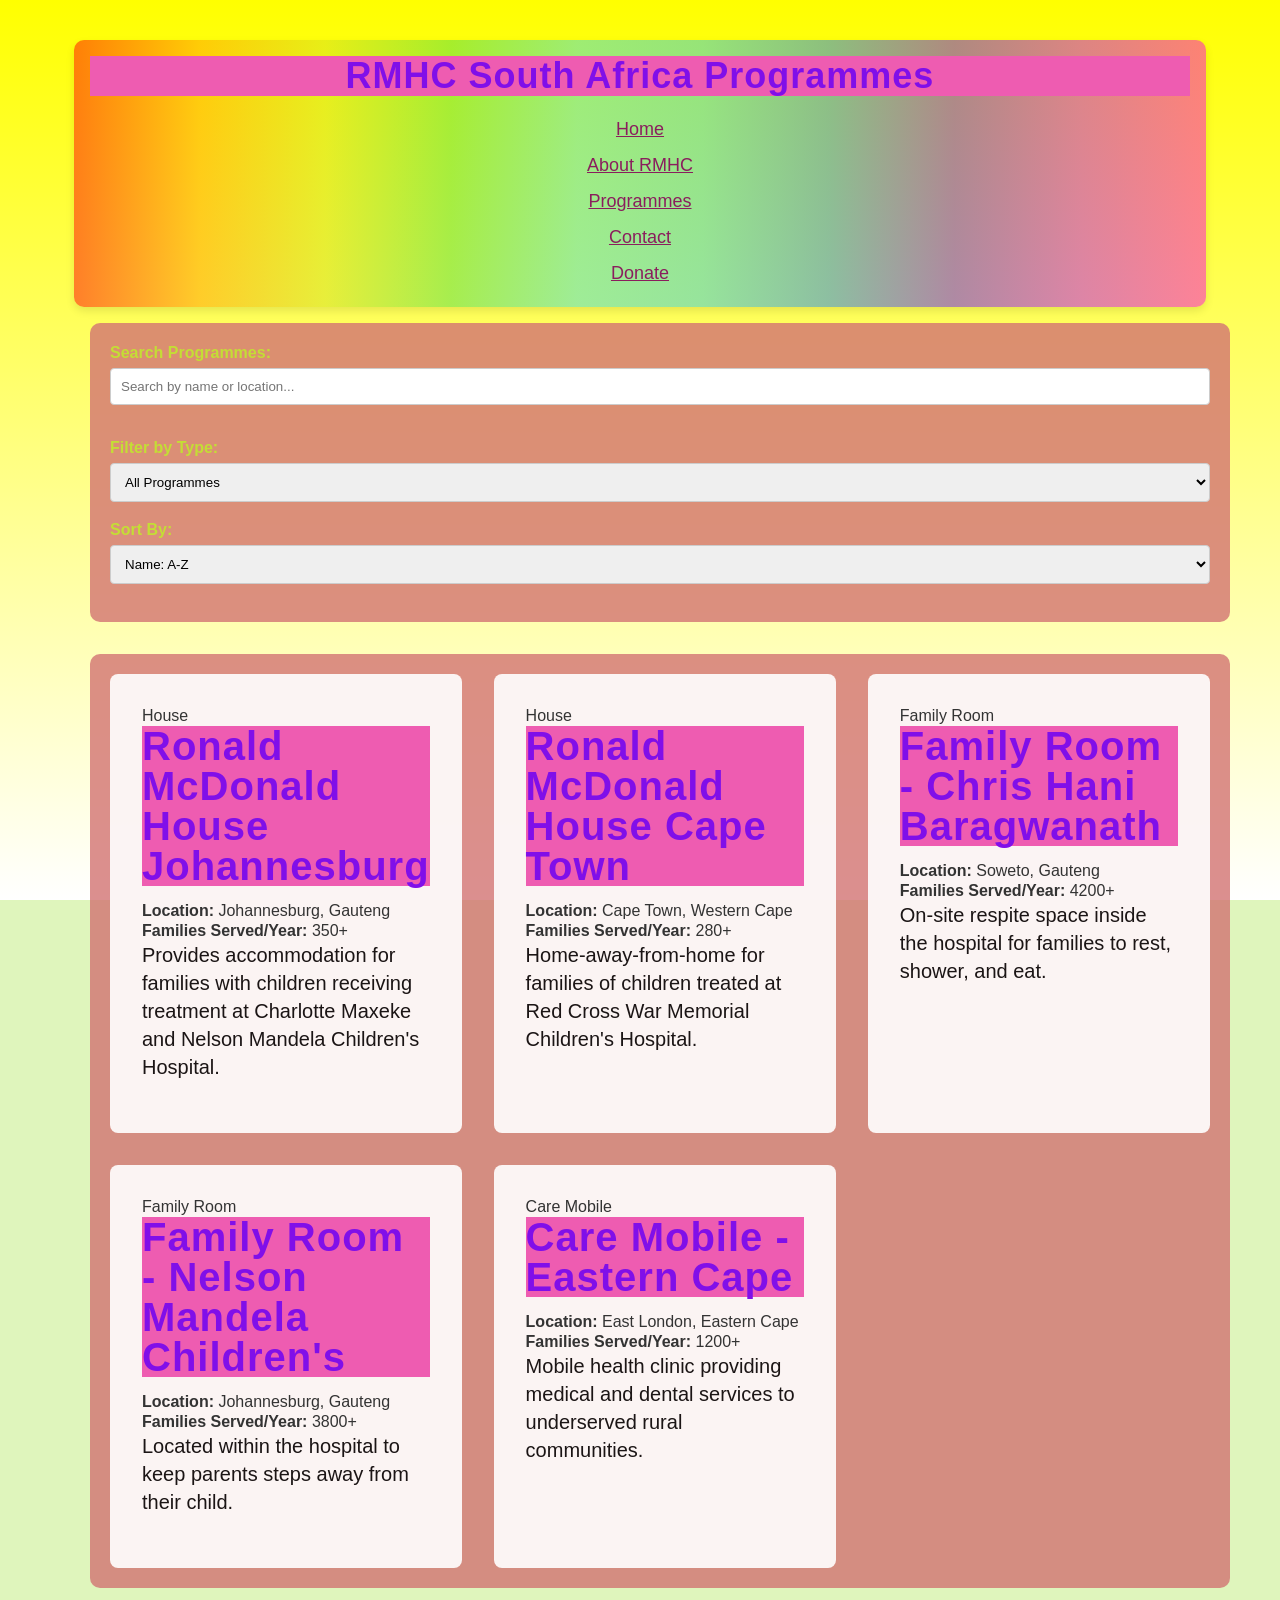
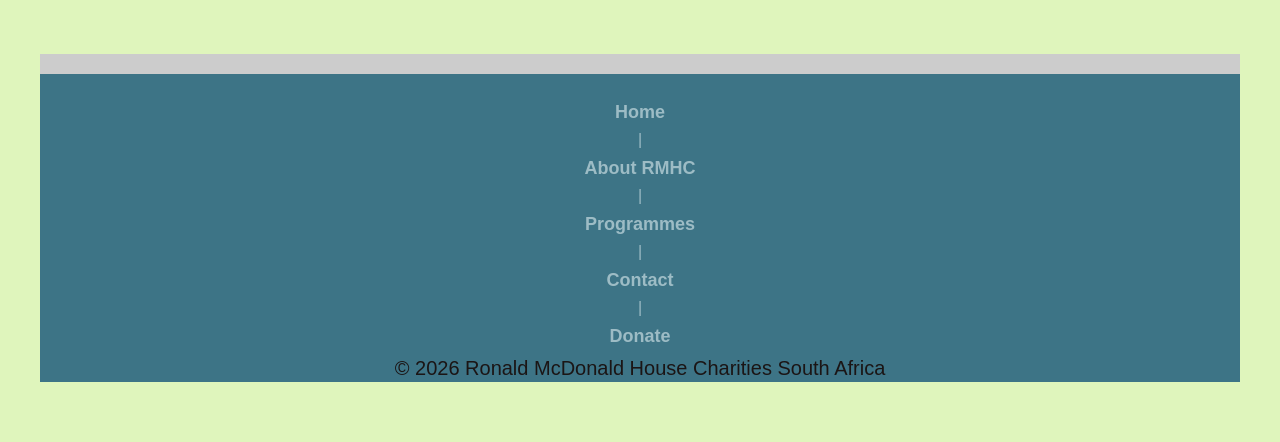
<file: programmes.html>
<!DOCTYPE html>
<html lang="en">
<head>
    <meta charset="UTF-8">
    <meta http-equiv="Content-Security-Policy" content="default-src 'self'; script-src 'self'; style-src 'self' 'unsafe-inline'; img-src 'self' data: https:;">
<meta http-equiv="X-Content-Type-Options" content="nosniff">
<meta http-equiv="X-Frame-Options" content="DENY">
    <meta name="viewport" content="width=device-width, initial-scale=1.0">
    <title>Our Programmes | Ronald McDonald House Charities South Africa</title>
    <meta name="description" content="RMHC South Africa supports families with sick children through Ronald McDonald Houses, Family Rooms, and Care Mobile clinics across SA.">
    <meta name="keywords" content="Ronald McDonald House South Africa, RMHC SA, families sick children, paediatric support, Ronald McDonald Family Room, Care Mobile SA">
    <link rel="stylesheet" href="style.css">
</head>
<body>
    <header>
        <h1>RMHC South Africa Programmes</h1>
        <nav>
            <a href="index.html">Home</a>
            <a href="about.html">About RMHC</a>
            <a href="programmes.html">Programmes</a>
            <a href="contact.html">Contact</a>
            <a href="donate.html">Donate</a>
        </nav>
    </header>

    <main>
        <section class="controls">
            <div class="form-group">
                <label for="searchInput">Search Programmes:</label>
                <input type="text" id="searchInput" placeholder="Search by name or location...">
            </div>
            <div class="form-group">
                <label for="categoryFilter">Filter by Type:</label>
                <select id="categoryFilter">
                    <option value="all">All Programmes</option>
                    <option value="House">Ronald McDonald House</option>
                    <option value="Family Room">Family Room</option>
                    <option value="Care Mobile">Care Mobile</option>
                </select>
            </div>
            <div class="form-group">
                <label for="sortSelect">Sort By:</label>
                <select id="sortSelect">
                    <option value="name-asc">Name: A-Z</option>
                    <option value="location">Location</option>
                    <option value="families-desc">Most Families Served</option>
                </select>
            </div>
        </section>

        <section id="programmesContainer" class="services-grid">
            <!-- JS dynamically loads RMHC programmes here -->
        </section>
    </main>

    <footer>
        <nav>
            <a href="index.html">Home</a> | 
            <a href="about.html">About RMHC</a> | 
            <a href="programmes.html">Programmes</a> | 
            <a href="contact.html">Contact</a> |
            <a href="donate.html">Donate</a>
        </nav>
        <p>&copy; 2026 Ronald McDonald House Charities South Africa</p>
    </footer>

    <script src="js/script.js"></script>
</body>
</html>
</file>
<file: style.css>
h1, h2, h3, h4, h5, h6, p, nav ul, nav a, form, label, input, textarea, button {
    box-sizing: border-box;
    margin: 0;
    padding: 0;
}
body {
    font-family: Arial, Helvetica, sans-serif;
    font-size: 16px;
    line-height: 20px;
    color: rgb(196, 221, 53);
    padding: 20px;
    background-color: rgb(223, 245, 188);
    background-image: url('https://www.transparenttextures.com/patterns/white-diamond.png'), linear-gradient(yellow, white);
    background-repeat: no-repeat;
    background-position: center;
    background-attachment: fixed 
}

main section{
    max-width: 1100px;
    margin: 0 auto;
    padding: 20px;
    background-color: rgba(211, 116, 116, 0.8);
    border-radius: 10px;
}
header {
    text-align: center;
    margin-bottom: 30px;
    background: linear-gradient(90deg, rgb(255, 0, 0), rgb(255, 154, 0), rgb(208, 222, 33), rgb(79, 220, 74), rgb(63, 218, 216), rgb(47, 201, 226), rgb(28, 127, 238), rgb(95, 21, 242), rgb(186, 12, 248), rgb(251, 7, 217));
    color: #fff;
    padding: 30px 20px;
    border-radius: 10px;
}
h1,h2,h3 {
    font-size: 2.5rem;
    font-weight: bold;
    line-height: 40px;
    letter-spacing: 1px;
    background-color: rgb(238, 92, 177);
    margin-bottom: 15px;
    color: rgb(128, 15, 233);
    font-weight: bolder;
}
h4 {
    font-size: 2rem;
    margin-bottom: 10px;
    color: rgb(134, 24, 238);
}
h5 {
    font-size: 1.5rem;  
    margin-bottom: 10px;
    color: rgb(118, 8, 221);
}
h6 {
    font-size: 1.25rem;
    margin-bottom: 10px;
    color: rgb(125, 11, 233);
}
p {
    font-size: 1.25rem;
    line-height: 28px;
    margin-bottom: 20px;
    color: rgb(27, 21, 21);
    
}

nav ul{
    list-style: none;
    display: flex;
    flex-direction: row;
    align-items: center;
    gap: 20px;
    background-color: rgb(224, 66, 211);
    padding: 15px;
    margin-bottom: 20px;
    border-radius: 10px;
}
nav a {
    display: block;
    font-weight: 400;
    font-size: 18px;
    text-transform: capitalize;
    transition: all 0.3s, color 0.3s;
    text-decoration: underline;
    color: rgb(138, 30, 93);
    padding: 8px 15px;
}
nav a:hover, nav a:focus { 
    background-color: rgb(190, 235, 85);
    color: white;
    border: 5px solid rgb(189, 218, 87);
    outline: none;

    }
    nav a:active {
        background-color: rgb(138, 30, 93);
        color: white;
        border: 5px solid rgb(138, 30, 93);
        outline: none;
    }
section main, header{
    margin-bottom: 50px;
    background: 
    linear-gradient(90deg, rgba(255, 0, 0, 0.5), rgba(255, 154, 0, 0.5), rgba(208, 222, 33, 0.5), rgba(79, 220, 74, 0.5), rgba(63, 218, 216, 0.5), rgba(47, 201, 226, 0.5), rgba(28, 127, 238, 0.5), rgba(95, 21, 242, 0.5), rgba(186, 12, 248, 0.5), rgba(251, 7, 217, 0.5));
    cursor: pointer;
    padding: 20px 60px;
    margin-bottom: 30px;
    border-radius: 10px;
    box-shadow: 0 4px 8px rgba(0, 0, 0, 0.1);

}
section-img {
    width: 100%;
    max-width: 1100px;
    height: auto;
    display: block;
    margin: 0 auto;
    border-radius: 10px;
    box-shadow: 0 4px 8px rgba(0, 0, 0, 0.2);
    margin-top: 20px;
}
.services-grid {
    display: grid;
    grid-template-columns: repeat(3, 1fr);
    gap: 2rem;
}
@media  screen and (max-width: 48rem){
    html {
        font-size: 90%;
} 
    body h1, h2, h3 {
        font-size: 90%;
        padding: 1rem;
    }           
     h1 {
        font-size: 1.75rem;
    }
    nav ul { 
        flex-direction: column;
        gap: 1rem;
    }
    nav li {
        width: 100%;
    }
    nav a {
        width: 100%;
        text-align: center;
        border-bottom: 1px solid  #333;
        border-bottom: 3px solid yellow;
    }
}
    nav a.active {   
        border-bottom: 3px solid rgb(175, 223, 45);   
}
nav li:last-child a {
    border-bottom: none;
}
/* Shared settings for all sections with background */
.hero, .about-bg, .programs-bg {
    background-size: cover;
    background-position: center;
    background-repeat: no-repeat;
    color: white;
    text-align: center;
    padding: 6rem 2rem;
    
    /* Dark overlay so text reads clearly */
    background-color: rgba(0,0,0,0.5);
    background-blend-mode: darken;
}

/* Individual images for each section */
.hero {
    background-image: url('../img/RMHC_Hero02-1-768x662.webp');
    /* full screen height */
    min-height: 80px;
    display: flex;
    flex-direction: column;
    justify-content: center;
}

.about-bg {
    background-image: url('../img/Man_01-1-1024x497.webp');
    padding: 5rem 2rem;
}

.programs-bg {
    background-image: url('../img/RMHC_Hero01-768x662.webp');
    padding: 5rem 2rem;

}


/* Make your 3 service cards readable on background */
.services-grid {
    display: grid;
    grid-template-columns: repeat(3, 1fr);
    gap: 2rem;
    margin-top: 2rem;
}

.service-card {
    background: rgba(255,255,255,0.9); /* white box on bg */
    color: #333; /* dark text */
    padding: 2rem;
    border-radius: 8px;
}

/* 3.1 Mobile - stack sections */
@media (max-width: 48rem) {
    .services-grid {
        grid-template-columns: 1fr;
    }
    .hero, .about-bg, .programs-bg {
        padding: 4rem 1rem;
    }
}
form {
    max-width: 600px;
    background-color: rgb(199, 43, 147);
    padding: 20px;
    border-radius: 5px;
    margin: 0 auto;
    box-shadow: 0 4px 8px rgba(0, 0, 0, 0.1);
}
label {
    display: block;
    margin-bottom: 5px;
    margin-bottom: 10px;
    font-weight: bold;
}
input, textarea {
    width: 200px;
    padding: 10px;
    margin-bottom: 15px;
    border: 1px solid #bea9a9;
    border-radius: 4px;
}
    input:focus, textarea:focus {
        border-color: rgb(95, 145, 161);
        outline: none;
}
button {
    background-color: rgb(124, 170, 197);
    color: white;
    padding: 10px 20px;
    border: none;
    border-radius: 4px;
    cursor: pointer;
}
input[type="submit"]:hover {
    background-color: rgb(124, 170, 197);
    color: white;
    border: none;
    cursor: pointer;
    padding: 15px 30px;
}
input[type="submit"] {
    background-color: rgb(61, 116, 134);
    color: white;
    padding: 10px 20px;
    border: none;
    border-radius: 4px;
    cursor: pointer;
}
footer {
    text-align: center;
    padding-top: 20px;
    margin-top: 50px;
    border-top: 20px solid #ccc;
    background-color: rgb(61, 116, 134);
    color: rgb(157, 188, 197);
}
footer ul {
    list-style: none;
    display: flex;
    gap: 20px;
    justify-content: center;
}
footer a {
    text-decoration: none;
    color: rgb(157, 188, 197);
    font-weight: bold;
    padding: 8px 15px;
    transition: background-color 0.3s, color 0.3s;
}
footer a:hover {
    background-color: rgb(157, 188, 197);
    color: rgb(61, 116, 134);
}
html {
    font-size: 100%;

}
body {
    padding: 2rem;
    font-size: 1rem;
}
main, header, section {
    max-width: 68.75rem;
    width: 100%;
    margin: 0 auto;
    padding: 1.25rem;
}
nav ul {
    gap: 1.25rem;
    padding: 1rem;
}
img {
    max-width: 100%;
    height: auto;

    display: block;
}
    .sitemap-img {
        width: 100%;
        height: auto;
}
@media screen and (max-width: 600px) {
    html {
        font-size: 90%;
    }
}
h1 {
    font-size: 2.25rem;
}
h2 {
    font-size: 1.75rem;
}
nav ul {
    flex-direction: row;
    flex-wrap: wrap;
    gap: 1.6rem;
}
  .products-grid {
    display: grid;
    grid-template-columns: repeat(2, 1fr);
    gap: 1.25rem;
    margin-top: 1.25rem;
  }
@media screen and (max-width: 400px) {
    html {
        font-size: 80%;
    }
    body {
        padding: 1rem;  
    }   
    h1 {
        font-size: 1.75rem;
    }
    h2 {
        font-size: 1.5rem;
    }
}
nav a {
    display: block;
    text-align: center;
}
main, header, section {
    padding: 1rem;
}
 .products-grid {
    display: grid;
    grid-template-columns: repeat(1, 1fr); 
        gap: 1.25rem;
        margin-top: 1.25rem; 
}
 .product-card {
    background-color: rgb(255, 255, 255);
    padding: 1rem;
    border-radius: 5px;
    box-shadow: 0 4px 8px rgba(0, 0, 0, 0.1);
}
form {
    width: 100%;
}
input, textarea {
    width: 100%;
}
.contact-section { max-width: 900px; margin: 0 auto; padding: 20px; }
.contact-hub { text-align: center; margin-bottom: 40px; }
.contact-cards { display: flex; gap: 20px; justify-content: center; flex-wrap: wrap; margin: 30px 0; }
.card { border: 1px solid #ddd; padding: 20px; border-radius: 8px; width: 260px; background: #f9f9f9; }
.card h3 { color: #8f355b; margin-top: 0; font-size: 1.1rem; }
.btn { display: inline-block; background: #291c1b; color: white; padding: 10px 15px; text-decoration: none; border-radius: 4px; margin-top: 10px; }
.btn:hover { background: #b14f85; }

.form-row { display: flex; gap: 20px; }
.form-group { flex: 1; margin-bottom: 15px; }
.form-group label { display: block; margin-bottom: 5px; font-weight: 600; }
.form-group input, .form-group select, .form-group textarea { 
  width: 100%; padding: 10px; border: 1px solid #ccc; border-radius: 4px; box-sizing: border-box;
}
.error { color: #DA291C; font-size: 0.9rem; display: block; min-height: 18px; }
.success { color: #155724; background: #d4edda; padding: 10px; border-radius: 4px; }
#submitBtn { background: #DA291C; color: white; padding: 12px 25px; border: none; border-radius: 4px; cursor: pointer; font-size: 1rem; }
#submitBtn:disabled { background: #ccc; }

@media (max-width: 768px) {
  .form-row { flex-direction: column; gap: 0; }
  .contact-cards { flex-direction: column; align-items: center; }
}

.error {
    color: #d32f2f;
    font-size: 0.85em;
    display: block;
    margin-top: 4px;
    font-weight: bold;
}
.form-group {
    margin-bottom: 18px;
}
fieldset {
    border: 1px solid #951f6e;
    padding: 15px;
    margin-bottom: 20px;
    border-radius: 5px;
}
legend {
    font-weight: bold;
    padding: 0 10px;
}
label {
    display: block;
    margin-bottom: 5px;
    font-weight: 600;
}
input, select, textarea {
    width: 100%;
    padding: 8px;
    border: 1px solid #ccc;
    border-radius: 4px;
    box-sizing: border-box;
}
button {
    background: #c62828;
    color: white;
    padding: 12px 24px;
    border: none;
    border-radius: 4px;
    cursor: pointer;
    font-size: 16px;
}
button:hover {
    background: #b71c1c;
}
/* ===== ACCORDION STYLES ===== */
.faq-section { margin: 40px 0; }
.accordion-item { border: 1px solid #ddd; margin-bottom: 8px; border-radius: 4px; }
.accordion-header {
    background-color: #c62828;
    color: white;
    cursor: pointer;
    padding: 18px;
    width: 100%;
    text-align: left;
    border: none;
    outline: none;
    font-size: 16px;
    transition: background-color 0.3s ease;
}
.accordion-header:hover, .accordion-header.active {
    background-color: #b71c1c;
}
.accordion-header::after {
    content: '\002B';
    float: right;
    font-weight: bold;
}
.accordion-header.active::after {
    content: "\2212";
}
.accordion-content {
    padding: 0 18px;
    background-color: white;
    max-height: 0;
    overflow: hidden;
    transition: max-height 0.3s ease-out;
}
.accordion-content p { padding: 15px 0; }

/* ===== MODAL STYLES ===== */
.modal-btn {
    background: #2e7d32;
    color: white;
    padding: 12px 24px;
    border: none;
    border-radius: 4px;
    cursor: pointer;
    margin: 20px 0;
    transition: transform 0.2s ease;
}
.modal-btn:hover { transform: scale(1.05); }
.modal {
    display: none;
    position: fixed;
    z-index: 1000;
    left: 0; top: 0;
    width: 100%; height: 100%;
    background-color: rgba(0,0,0,0.6);
    animation: fadeIn 0.3s;
}
@keyframes fadeIn { from {opacity: 0;} to {opacity: 1;} }
.modal-content {
    background-color: #fefefe;
    margin: 10% auto;
    padding: 30px;
    border-radius: 8px;
    width: 80%;
    max-width: 600px;
    animation: slideIn 0.3s;
}
@keyframes slideIn { from {transform: translateY(-50px);} to {transform: translateY(0);} }
.close-modal {
    color: #aaa;
    float: right;
    font-size: 28px;
    font-weight: bold;
    cursor: pointer;
}
.close-modal:hover { color: #000; }

/* ===== LIGHTBOX GALLERY ===== */
.gallery { display: flex; gap: 15px; flex-wrap: wrap; margin: 20px 0; }
.gallery-img {
    width: 200px;
    height: 150px;
    object-fit: cover;
    cursor: pointer;
    border-radius: 4px;
    transition: transform 0.3s ease, box-shadow 0.3s ease;
}
.gallery-img:hover {
    transform: scale(1.05);
    box-shadow: 0 4px 15px rgba(0,0,0,0.3);
}
.lightbox {
    display: none;
    position: fixed;
    z-index: 2000;
    padding-top: 60px;
    left: 0; top: 0;
    width: 100%; height: 100%;
    background-color: rgba(0,0,0,0.9);
}
.lightbox-content {
    margin: auto;
    display: block;
    max-width: 80%;
    max-height: 80%;
    animation: zoom 0.3s;
}
@keyframes zoom { from {transform: scale(0);} to {transform: scale(1);} }
.close-lightbox {
    position: absolute;
    top: 15px;
    right: 35px;
    color: #f1f1f1;
    font-size: 40px;
    font-weight: bold;
    cursor: pointer;
}
#caption {
    margin: auto;
    display: block;
    width: 80%;
    text-align: center;
    color: #ccc;
    padding: 10px 0;
}

/* ===== MAP STYLES ===== */
.map-section { margin: 40px 0; }
#map { border-radius: 8px; border: 2px solid #ddd; }
</file>
